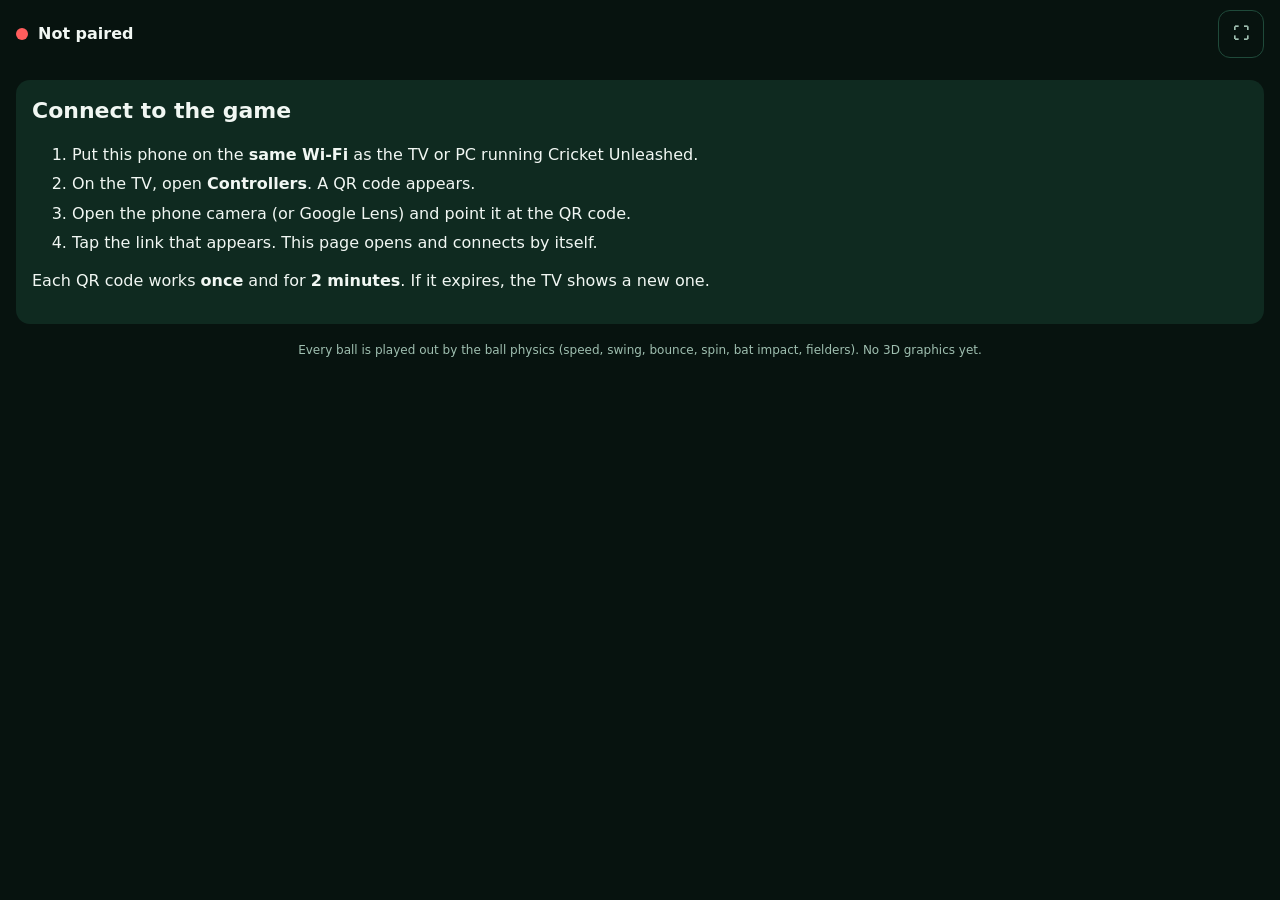
<file: controller/web/index.html>
<!doctype html>
<html lang="en">
<head>
  <meta charset="utf-8">
  <meta name="viewport" content="width=device-width, initial-scale=1, viewport-fit=cover">
  <meta name="theme-color" content="#0b3d2e">
  <title>Cricket Unleashed Controller</title>
  <link rel="manifest" href="manifest.json">
  <link rel="icon" href="icon.svg">
  <link rel="stylesheet" href="style.css">
</head>
<body>
  <header id="bar">
    <span id="conn" class="dot" aria-hidden="true"></span>
    <span id="who">Not connected</span>
    <button id="fullscreen" class="ghost" aria-label="Full screen">⛶</button>
  </header>

  <section id="score" aria-live="polite" hidden>
    <div id="teams"></div>
    <div id="total"></div>
    <div id="chase"></div>
    <div id="batters"></div>
    <div id="bowler"></div>
    <div id="message"></div>
  </section>

  <main id="panel"></main>

  <section id="help" hidden>
    <h1>Connect to the game</h1>
    <ol>
      <li>Put this phone on the <b>same Wi-Fi</b> as the TV or PC running Cricket Unleashed.</li>
      <li>On the TV, open <b>Controllers</b>. A QR code appears.</li>
      <li>Open the phone camera (or Google Lens) and point it at the QR code.</li>
      <li>Tap the link that appears. This page opens and connects by itself.</li>
    </ol>
    <p>Each QR code works <b>once</b> and for <b>2 minutes</b>. If it expires, the TV shows a new one.</p>
    <p id="helpError" class="error"></p>
    <button id="forget" class="ghost" hidden>Forget this TV and pair again</button>
  </section>

  <p id="note" class="note">Every ball is played out by the ball physics (speed, swing, bounce, spin, bat impact, fielders). No 3D graphics yet.</p>
  <div id="toast" role="status"></div>

  <script src="protocol.js"></script>
  <script src="app.js"></script>
</body>
</html>
</file>
<file: controller/web/style.css>
:root {
  --bg: #07130f;
  --panel: #0f2a20;
  --line: #1f4a3a;
  --text: #f1f7f3;
  --muted: #9fbfb0;
  --accent: #f4c430;
  --accent-text: #1a1300;
  --good: #3ad07a;
  --warn: #ff9f43;
  --bad: #ff5d5d;
  --pitch: #c8a96b;
  --grass: #1d6b3f;
}
* { box-sizing: border-box; -webkit-tap-highlight-color: transparent; }
html, body { margin: 0; background: var(--bg); color: var(--text); }
body {
  font: 16px/1.35 system-ui, -apple-system, "Segoe UI", Roboto, "Noto Sans", "Noto Sans Devanagari", sans-serif;
  min-height: 100vh;
  padding: 0 16px calc(16px + env(safe-area-inset-bottom));
  user-select: none;
  -webkit-user-select: none;
  touch-action: manipulation;
  overscroll-behavior: none;
}
[hidden] { display: none !important; }
#bar {
  position: sticky; top: 0; z-index: 2;
  display: flex; align-items: center; gap: 10px;
  padding: 10px 0; background: var(--bg);
}
#who { flex: 1; font-weight: 600; overflow: hidden; text-overflow: ellipsis; white-space: nowrap; }
.dot { width: 12px; height: 12px; border-radius: 50%; background: var(--bad); flex: none; }
.dot.ok { background: var(--good); }
.dot.wait { background: var(--warn); animation: blink 1s infinite; }
@keyframes blink { 50% { opacity: .3; } }

#score {
  background: var(--panel); border: 1px solid var(--line); border-radius: 14px;
  padding: 12px 14px; margin-bottom: 12px;
}
#teams { color: var(--muted); font-size: 14px; }
#total { font-size: 26px; font-weight: 800; letter-spacing: .3px; }
#chase, #batters, #bowler { font-size: 15px; color: var(--muted); }
#batters b, #bowler b { color: var(--text); }
#message { margin-top: 6px; font-size: 14px; min-height: 1.3em; white-space: pre-line; }
.free-hit { color: var(--accent); font-weight: 700; }

main { display: flex; flex-direction: column; gap: 12px; }
h2 { font-size: 18px; margin: 4px 0; }
.card { background: var(--panel); border: 1px solid var(--line); border-radius: 14px; padding: 14px; }
.row { display: flex; gap: 10px; flex-wrap: wrap; }
.grid2 { display: grid; grid-template-columns: 1fr 1fr; gap: 10px; }
.grid4 { display: grid; grid-template-columns: repeat(4, 1fr); gap: 8px; }
.grid4 > button { min-width: 0; padding-left: 4px; padding-right: 4px; }
.hint { margin: 4px 0 8px; font-size: 0.9em; opacity: 0.85; }
.grid3 { display: grid; grid-template-columns: repeat(3, 1fr); gap: 10px; }
button {
  font: inherit; font-weight: 700; color: var(--accent-text); background: var(--accent);
  border: 0; border-radius: 12px; min-height: 56px; padding: 12px 14px; cursor: pointer;
}
button:active { transform: scale(.97); }
button.secondary { background: #2a5a47; color: var(--text); }
button.ghost { background: transparent; color: var(--muted); border: 1px solid var(--line); min-height: 40px; }
button.chip { min-height: 44px; background: #2a5a47; color: var(--text); font-weight: 600; }
button.chip.on { background: var(--accent); color: var(--accent-text); }
button.big { min-height: 72px; font-size: 22px; width: 100%; }
button:disabled { opacity: .45; }
.list { display: flex; flex-direction: column; gap: 8px; max-height: 50vh; overflow-y: auto; }
.list button { text-align: left; background: #2a5a47; color: var(--text); }
.list button small { color: var(--muted); font-weight: 400; margin-left: 6px; }
.list button.on { background: var(--accent); color: var(--accent-text); }
.countdown { font-size: 28px; font-weight: 800; text-align: center; color: var(--accent); }
.wait { color: var(--muted); text-align: center; padding: 18px 0; }

/* Bowling: tap the pitch to aim */
.pitch {
  position: relative; height: 230px; border-radius: 12px;
  background: linear-gradient(90deg, var(--grass) 0 18%, var(--pitch) 18% 82%, var(--grass) 82%);
  touch-action: none;
}
.pitch .stumps { position: absolute; left: 50%; bottom: 6px; width: 30px; height: 6px; margin-left: -15px; background: #fff; border-radius: 2px; }
.pitch .marker { position: absolute; width: 28px; height: 28px; margin: -14px 0 0 -14px; border-radius: 50%; border: 3px solid #fff; background: rgba(255,80,80,.7); }
.pitch .zone { position: absolute; left: 4px; font-size: 11px; color: #2b2210; font-weight: 700; }
.pitch .zone-short { top: 6px; }
.pitch .zone-good { top: 45%; }
.pitch .zone-full { bottom: 18px; }
input[type=range] { width: 100%; height: 40px; accent-color: var(--accent); }
select { font: inherit; min-height: 48px; width: 100%; border-radius: 10px; background: #2a5a47; color: var(--text); border: 1px solid var(--line); padding: 0 10px; }

/* Batting */
.incoming { height: 16px; border-radius: 8px; background: #2a5a47; overflow: hidden; }
.incoming > div { height: 100%; width: 0; background: var(--accent); }
.dirpad {
  position: relative; height: 150px; border-radius: 150px 150px 0 0;
  background: radial-gradient(circle at 50% 100%, var(--pitch) 0 14%, var(--grass) 15%);
  touch-action: none; overflow: hidden;
}
.dirpad .arrow { position: absolute; left: 50%; bottom: 0; width: 4px; height: 130px; margin-left: -2px; background: #fff; transform-origin: 50% 100%; border-radius: 2px; }
.dirpad .lbl { position: absolute; bottom: 4px; font-size: 12px; color: #fff; font-weight: 700; }
.dirpad .lbl-leg { left: 8px; }
.dirpad .lbl-off { right: 8px; }

.note { color: var(--muted); font-size: 12px; text-align: center; margin: 18px 0 6px; }
.error { color: var(--bad); }
#help { background: var(--panel); border-radius: 14px; padding: 16px; margin-top: 12px; }
#help h1 { font-size: 22px; margin-top: 0; }
#help li { margin: 8px 0; }
#toast {
  position: fixed; left: 16px; right: 16px; bottom: calc(16px + env(safe-area-inset-bottom));
  background: #000c; color: #fff; padding: 12px 14px; border-radius: 12px; text-align: center;
  opacity: 0; transition: opacity .2s; pointer-events: none;
}
#toast.show { opacity: 1; }
@media (min-width: 700px) and (orientation: landscape) {
  main { display: grid; grid-template-columns: 1fr 1fr; align-items: start; }
}
table.sc { width: 100%; border-collapse: collapse; font-size: 12px; margin: 6px 0; }
table.sc th, table.sc td { text-align: left; padding: 3px 4px; border-bottom: 1px solid var(--line); }
#cardview h2 { font-size: 15px; margin: 10px 0 4px; }
#cardview p { font-size: 12px; margin: 4px 0; }
button.small { min-height: 32px; font-size: 13px; padding: 4px 10px; margin-top: 6px; }
</file>
